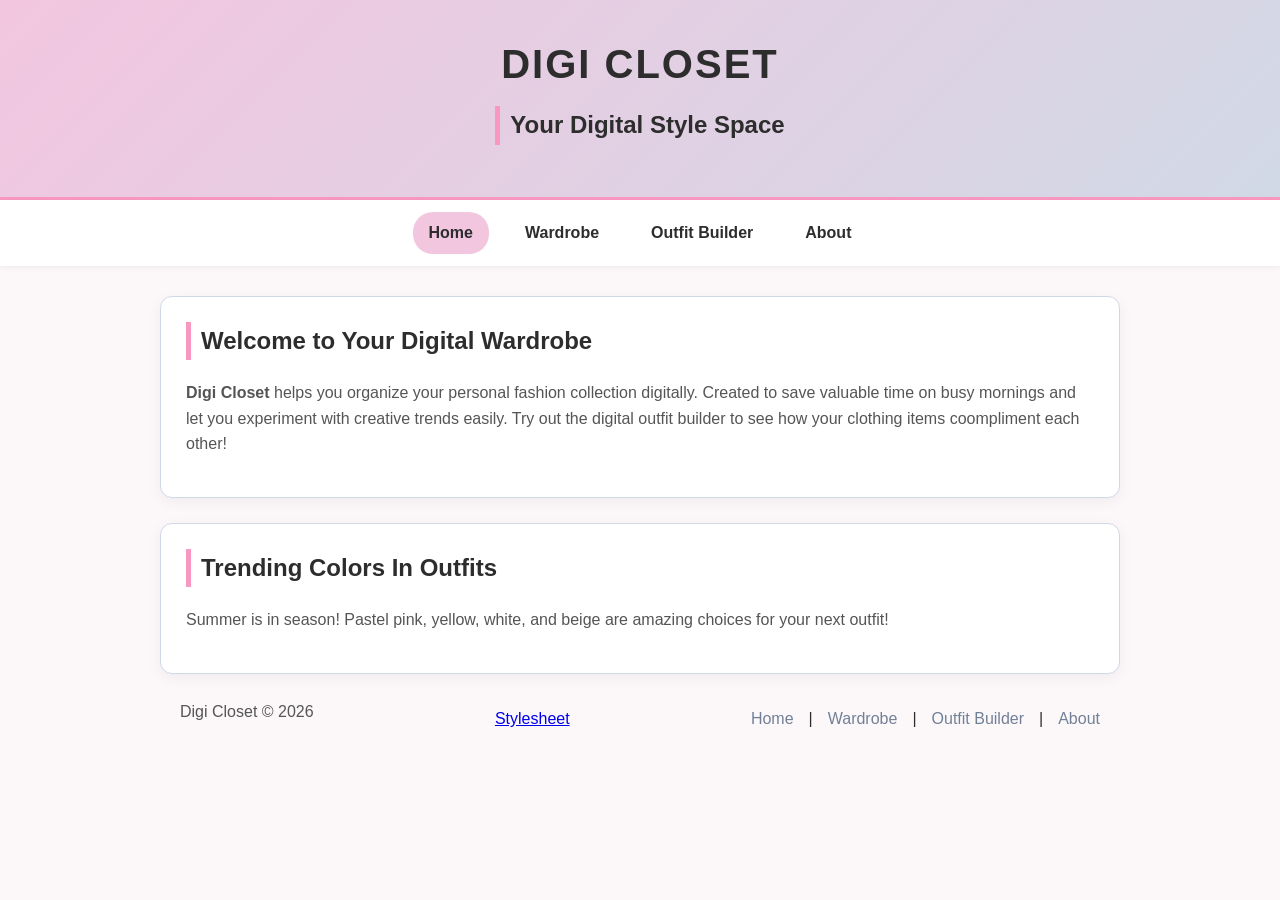
<file: index.html>
<!DOCTYPE html>
<html lang="en">
<head>
    <meta charset="UTF-8">
    <meta name="viewport" content="width=device-width, initial-scale=1.0">
    <title>Digi Closet - Home</title>
    <link rel="stylesheet" href="styles/layout.css">
    <link rel="stylesheet" href="styles/format.css">
    <link rel="stylesheet" href="styles/effects.css">
</head>
<body>
    <header>
        <h1>Digi Closet</h1>
       <h2>Your Digital Style Space</h2>
    </header>

    <nav>
        <a href="index.html" class="active">Home</a>
        <a href="wardrobe.html">Wardrobe</a>
        <a href="generator.html">Outfit Builder</a>
        <a href="about.html">About</a>
    </nav>

    <div class="container">
        <div class="card">
            <h2>Welcome to Your Digital Wardrobe</h2>
            <p><strong>Digi Closet</strong> helps you organize your personal fashion collection digitally. Created to save valuable time on busy mornings and let you experiment with creative trends easily. Try out the digital outfit builder to see how your clothing items coompliment each other!</p>
        </div>
        <div class="card">
            <h2>Trending Colors In Outfits</h2>
            <p>Summer is in season! Pastel pink, yellow, white, and beige are amazing choices for your next outfit!</p>
        </div>

        <footer>
        <div class="footer-content">
            <p class="footer-logo">Digi Closet &copy 2026</p>
            <a href="images/Updated PWP Plan.pdf" download target="_blank">Stylesheet</a>
            <div class="footer-links">
                <a href="index.html">Home</a> | 
                <a href="wardrobe.html">Wardrobe</a> | 
                <a href="generator.html">Outfit Builder</a> | 
                <a href="about.html">About</a>
            </div>
        </div>
        </footer>

    </div>
</body>
</html>
</file>
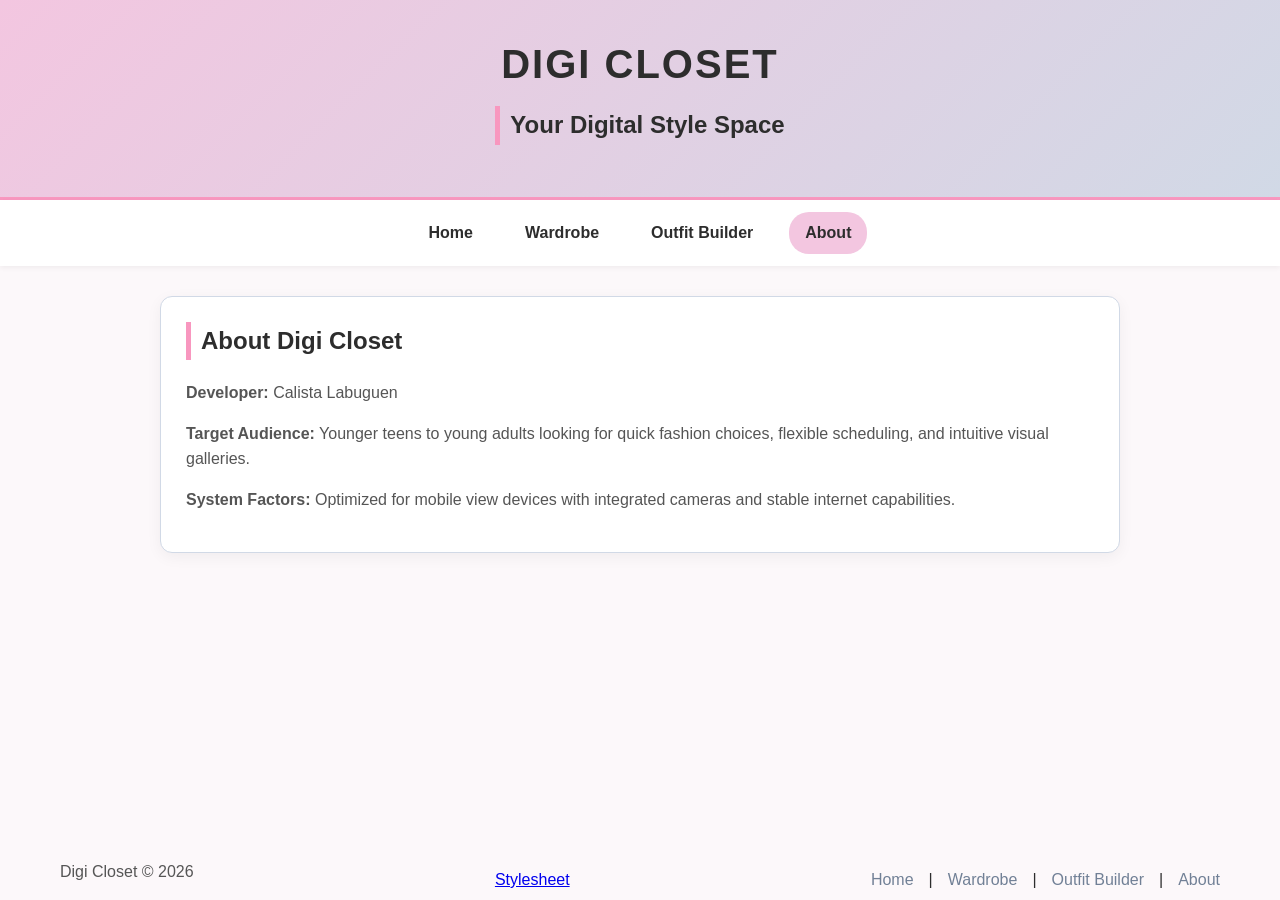
<file: about.html>
<!DOCTYPE html>
<html lang="en">
<head>
    <meta charset="UTF-8">
    <meta name="viewport" content="width=device-width, initial-scale=1.0">
    <title>Digi Closet - About</title>
    <link rel="stylesheet" href="styles/layout.css">
    <link rel="stylesheet" href="styles/format.css">
    <link rel="stylesheet" href="styles/effects.css">
</head>
<body>
    <header>
        <h1>Digi Closet</h1>
        <h2>Your Digital Style Space</h2>
    </header>

    <nav>
        <a href="index.html">Home</a>
        <a href="wardrobe.html">Wardrobe</a>
        <a href="generator.html">Outfit Builder</a>
        <a href="about.html" class="active">About</a>
    </nav>

    <div class="container">
        <div class="card">
            <h2>About Digi Closet</h2>
            <p><strong>Developer:</strong> Calista Labuguen</p>
            <p><strong>Target Audience:</strong> Younger teens to young adults looking for quick fashion choices, flexible scheduling, and intuitive visual galleries.</p>
            <p><strong>System Factors:</strong> Optimized for mobile view devices with integrated cameras and stable internet capabilities.</p>
        </div>
    </div>
    <footer>
        <div class="footer-content">
            <p class="footer-logo">Digi Closet &copy 2026</p>
            <a href="images/Updated PWP Plan.pdf" download target="_blank">Stylesheet</a>
            <div class="footer-links">
                <a href="index.html">Home</a> | 
                <a href="wardrobe.html">Wardrobe</a> | 
                <a href="generator.html">Outfit Builder</a> | 
                <a href="about.html">About</a>
            </div>
        </div>
        </footer>
</body>
</html>
</file>
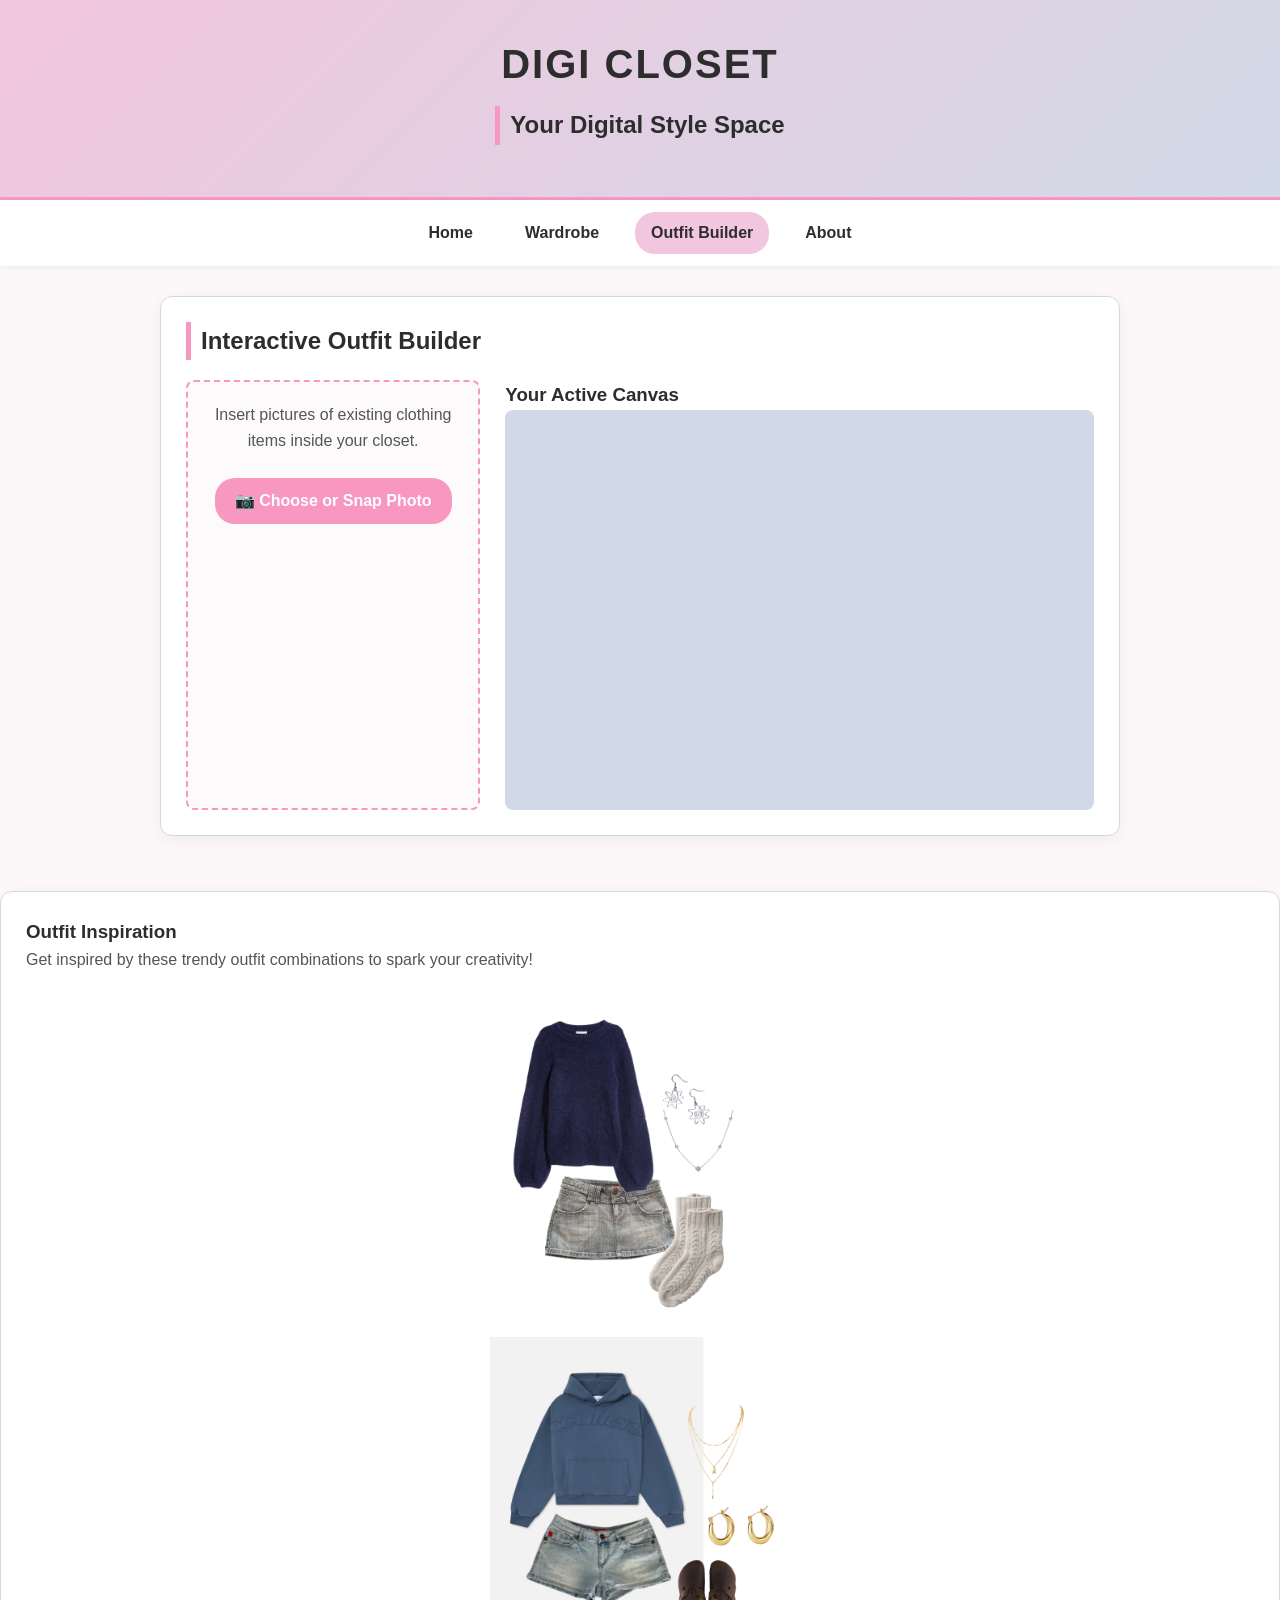
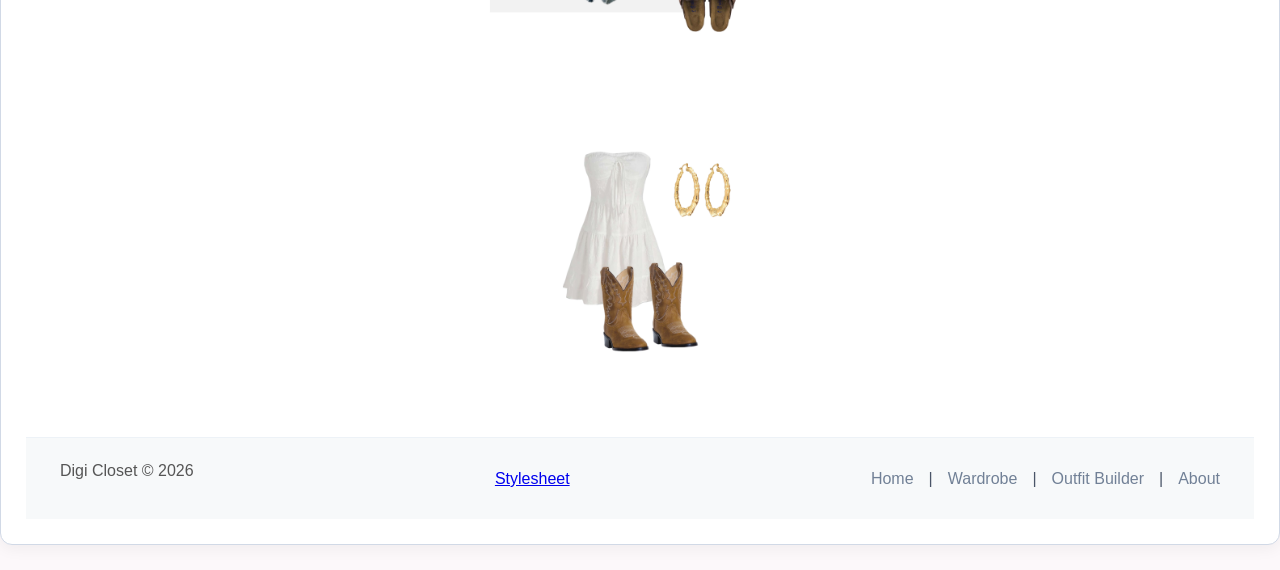
<file: generator.html>
<!DOCTYPE html>
<html lang="en">
<head>
    <meta charset="UTF-8">
    <meta name="viewport" content="width=device-width, initial-scale=1.0">
    <title>Digi Closet - Outfit Builder</title>
    <link rel="stylesheet" href="styles/layout.css">
    <link rel="stylesheet" href="styles/format.css">
    <link rel="stylesheet" href="styles/effects.css">
</head>
<body>
    <header>
        <h1>Digi Closet</h1>
       <h2>Your Digital Style Space</h2>
    </header>

    <nav>
        <a href="index.html">Home</a>
        <a href="wardrobe.html">Wardrobe</a>
        <a href="generator.html" class="active">Outfit Builder</a>
        <a href="about.html">About</a>
    </nav>

    <div class="container">
        <div class="card">
            <h2>Interactive Outfit Builder</h2>
            <div class="builder-workspace">
                <div class="upload-panel">
                    <p>Insert pictures of existing clothing items inside your closet.</p>
                    <label class="custom-file-upload">
                        <input type="file" id="clothing-upload" accept="image/*" onchange="handleImageUpload(event)" style="display:none;">
                        📷 Choose or Snap Photo
                    </label>
                </div>
                <div>
                    <h3>Your Active Canvas</h3>
                    <div class="canvas-area" id="closet-canvas"></div>
                </div>
            </div>
        </div>
    </div>
    <div class="card inspiration-section">
        <div class="look-card">
            <h3>Outfit Inspiration</h3>
            <p>Get inspired by these trendy outfit combinations to spark your creativity!</p>
                    <div class="look-card">
                        <img src="images/navysweater.JPEG" alt="A descriptive name of the outfit or item">
                    </div>
                    <div class="look-card">
                        <img src="images/navyscuffers.jpeg" alt="A descriptive name of the outfit or item">
                    </div>
                    <div class="look-card">
                        <img src="images/cowboyboots.jpeg" alt="A descriptive name of the outfit or item">
                    </div>
    </div>
        <footer class="site-footer">
        <div class="footer-content">
            <p class="footer-logo">Digi Closet &copy 2026</p>
            <a href="images/Updated PWP Plan.pdf" download target="_blank">Stylesheet</a>
            <div class="footer-links">
                <a href="index.html">Home</a> | 
                <a href="wardrobe.html">Wardrobe</a> | 
                <a href="generator.html">Outfit Builder</a> | 
                <a href="about.html">About</a>
            </div>
        </div>
        </footer>
    <script src="javascript/app.js"></script>
</body>
</html>
</file>
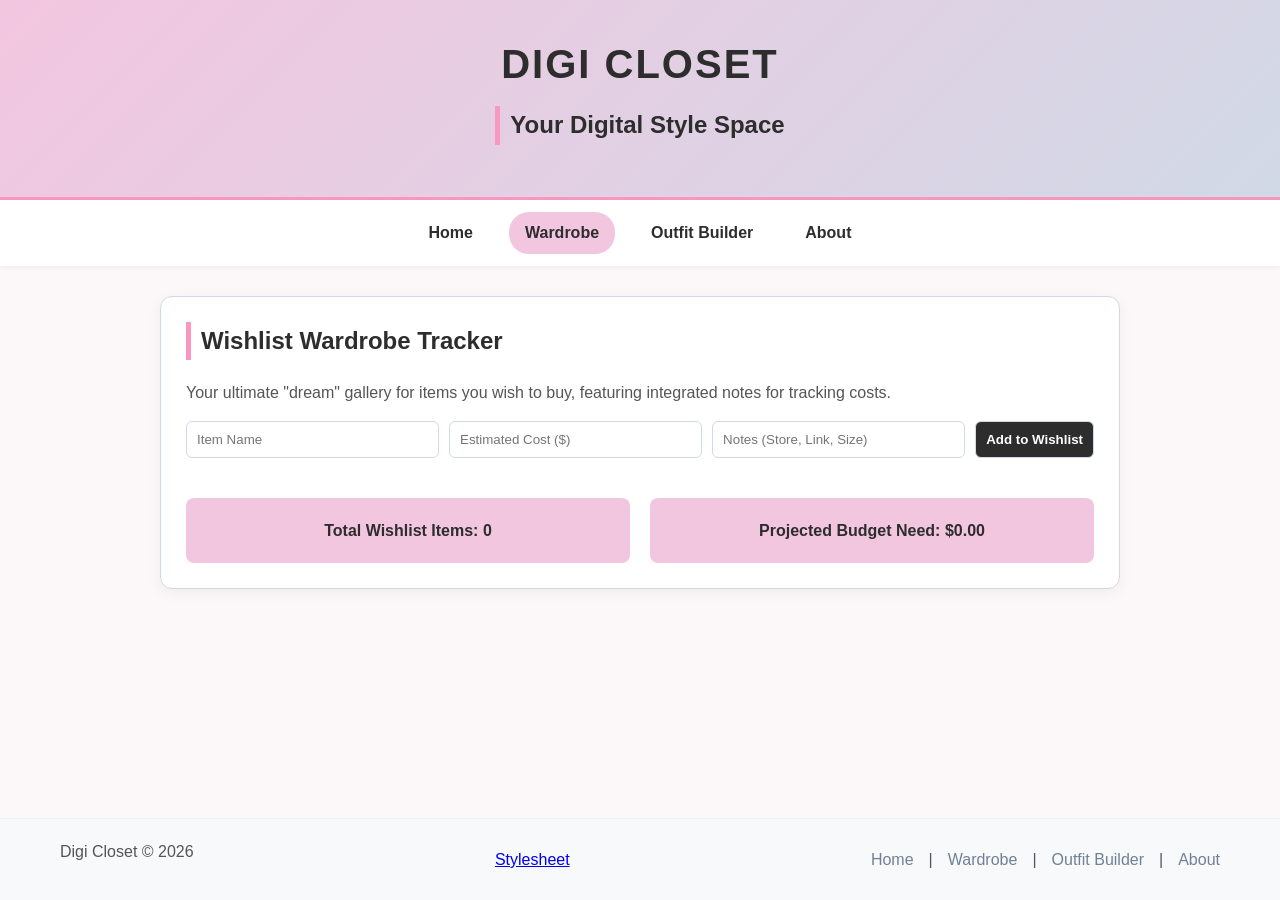
<file: wardrobe.html>
<!DOCTYPE html>
<html lang="en">
<head>
    <meta charset="UTF-8">
    <meta name="viewport" content="width=device-width, initial-scale=1.0">
    <title>Digi Closet - Wishlist Wardrobe</title>
    <link rel="stylesheet" href="styles/layout.css">
    <link rel="stylesheet" href="styles/format.css">
    <link rel="stylesheet" href="styles/effects.css">
</head>
<body>
    <header>
        <h1>Digi Closet</h1>
        <h2>Your Digital Style Space</h2>
    </header>

    <nav>
        <a href="index.html">Home</a>
        <a href="wardrobe.html" class="active">Wardrobe</a>
        <a href="generator.html">Outfit Builder</a>
        <a href="about.html">About</a>
    </nav>

    <div class="container">
        <div class="card">
            <h2>Wishlist Wardrobe Tracker</h2>
            <p>Your ultimate "dream" gallery for items you wish to buy, featuring integrated notes for tracking costs.</p>
            
            <form class="wishlist-form" onsubmit="addWishlistItem(event)">
                <input type="text" id="item-name" placeholder="Item Name" required>
                <input type="number" id="item-cost" placeholder="Estimated Cost ($)" required min="0" step="0.01">
                <input type="text" id="item-notes" placeholder="Notes (Store, Link, Size)">
                <button type="submit">Add to Wishlist</button>
            </form>

            <div class="wishlist-grid" id="wishlist-display"></div>

            <div class="stats-banner">
                <div class="stat-box">Total Wishlist Items: <span id="total-items">0</span></div>
                <div class="stat-box">Projected Budget Need: $<span id="total-budget">0.00</span></div>
            </div>
        </div>
    </div>
        <footer class="site-footer">
        <div class="footer-content">
            <p class="footer-logo">Digi Closet &copy 2026</p>
            <a href="images/Updated PWP Plan.pdf" download target="_blank">Stylesheet</a>
            <div class="footer-links">
                <a href="index.html">Home</a> | 
                <a href="wardrobe.html">Wardrobe</a> | 
                <a href="generator.html">Outfit Builder</a> | 
                <a href="about.html">About</a>
            </div>
        </div>
        </footer>
    <script src="javascript/app.js"></script>
</body>
</html>
</file>
<file: styles/layout.css>
/* ==========================================================================
   1. GLOBAL RESETS & BASE LAYOUT
   ========================================================================== */
* {
    box-sizing: border-box;
    margin: 0;
    padding: 0;
}

body {
    font-family: 'Helvetica Neue', Helvetica, Arial, sans-serif;
    background-color: #fcf8fa;
    color: #2D2D2D;
    line-height: 1.6;
    display: flex;
    flex-direction: column;
    min-height: 100vh; 
    margin: 0;
}

.container {
    max-width: 1000px;
    margin: 30px auto;
    padding: 0 20px;
    flex: 1; /* Automatically expands to push the footer down */
    width: 100%; 
}

/* ==========================================================================
   2. NAVIGATION & HEADER
   ========================================================================== */
header {
    height: 200px;
    background: linear-gradient(135deg, #F3C6E0, #D1D9E6);
    display: flex;
    flex-direction: column;
    justify-content: center;
    align-items: center;
    border-bottom: 3px solid #F897BF;
    box-shadow: 0 4px 10px rgba(0,0,0,0.05);
}

nav {
    background-color: #FFFFFF;
    display: flex;
    justify-content: center;
    gap: 20px;
    padding: 12px;
    box-shadow: 0 2px 5px rgba(0,0,0,0.05);
    position: sticky;
    top: 0;
    z-index: 1000;
}

/* ==========================================================================
   3. OUTFIT BUILDER WORKSPACE & GRIDS
   ========================================================================== */
.builder-workspace {
    display: grid;
    grid-template-columns: 1fr 2fr;
    gap: 25px;
}

.canvas-area {
    background: #D1D9E6;
    min-height: 400px;
    border-radius: 8px;
    display: flex;
    flex-wrap: wrap;
    gap: 15px;
    padding: 20px;
    align-content: flex-start;
    justify-content: center;
}

.wishlist-grid {
    display: grid;
    grid-template-columns: repeat(auto-fill, minmax(220px, 1fr));
    gap: 20px;
    margin-top: 20px;
}

.stats-banner {
    display: grid;
    grid-template-columns: 1fr 1fr;
    gap: 20px;
    margin-top: 20px;
}

/* ==========================================================================
   4. INSPIRATION SECTION (SIDE-BY-SIDE GRID & RESPONSIVE IMAGES)
   ========================================================================== */

.inspiration-grid {
    display: flex;
    flex-direction: row;
    gap: 20px;
    width: 100%; 
    box-sizing: border-box; 
    flex-wrap: wrap; /* Automatically drops items into columns on phones */
    justify-content: space-between;
}

.look-card {
    flex: 1; /* Tells each card to grow and shrink evenly */
    min-width: 250px; /* Prevents cards from getting squished on smaller devices */
    overflow: hidden; /* Keeps image corners cleanly clipped if cards have border-radius */
}

.look-card img {
    width: 100%; /* Forces image to fit card width */
    height: 350px; /* Uniform height for clean alignment */
    /* 👇 CHANGE THIS LINE 👇 */
    object-fit: contain; /* Shrinks the whole outfit to fit inside the box without cropping */
    display: block; /* Eliminates small default inline spacing underneath */
}

/* ==========================================================================
   5. SITE FOOTER STYLES
   ========================================================================== */
.site-footer {
    background-color: #f7f9fa; 
    color: #4a5568; 
    padding: 20px 0;
    margin-top: auto;
    font-family: sans-serif;
    border-top: 1px solid #edf2f7; 
}

.footer-content {
    max-width: 1200px;
    margin: 0 auto;
    display: flex;
    justify-content: space-between;
    align-items: center;
    padding: 0 20px;
    flex-wrap: wrap;
}

.footer-links {
    list-style: none;
    padding: 0;
    margin: 0;
    display: flex;
    gap: 15px;
}

.footer-links a {
    color: #718096; 
    text-decoration: none;
    transition: color 0.3s ease;
}

.footer-links a:hover {
    color: #1a202c; 
}

/* ==========================================================================
   6. GLOBAL MEDIA QUERIES (RESPONSIVE RESPONSIVENESS)
   ========================================================================== */
@media (max-width: 768px) {
    header { height: 140px; }
    header h1 { font-size: 1.8rem; }
    .builder-workspace { grid-template-columns: 1fr; }
    nav { gap: 10px; padding: 10px 5px; }
    nav a { font-size: 0.85rem; padding: 6px 10px; }
    .stats-banner { grid-template-columns: 1fr; }
}

@media screen and (max-width: 600px) {
    .footer-content {
        flex-direction: column;
        gap: 10px;
        text-align: center;
    }
}
</file>
<file: styles/format.css>
header h1 {
    font-size: 2.5rem;
    font-weight: bold;
    color: #2D2D2D;
    letter-spacing: 2px;
    text-transform: uppercase;
    margin-bottom: 10px;
}

.subtitle {
    color: #2D2D2D;
    font-style: italic;
}

h2 {
    font-size: 18pt;
    font-weight: bold;
    color: #2D2D2D;
    margin-bottom: 20px;
    border-left: 5px solid #F897BF;
    padding-left: 10px;
}

p {
    margin-bottom: 15px;
    color: #555;
}

.card {
    background: #FFFFFF;
    border-radius: 12px;
    padding: 25px;
    box-shadow: 0 4px 15px rgba(0,0,0,0.05);
    margin-bottom: 25px;
    border: 1px solid #D1D9E6;
}

/* Components & Inputs */
.upload-panel {
    background: #fdfafc;
    border: 2px dashed #F897BF;
    border-radius: 8px;
    padding: 20px;
    text-align: center;
}

.custom-file-upload {
    display: inline-block;
    padding: 10px 20px;
    background-color: #F897BF;
    color: white;
    border-radius: 20px;
    cursor: pointer;
    font-weight: bold;
    margin-top: 10px;
}

.clothing-item {
    position: relative;
    width: 140px;
    height: 180px;
    background: #FFFFFF;
    border-radius: 8px;
    overflow: hidden;
    box-shadow: 0 4px 6px rgba(0,0,0,0.1);
}

.wishlist-form {
    display: flex;
    gap: 10px;
    flex-wrap: wrap;
    margin-bottom: 20px;
}

.wishlist-form input, .wishlist-form button {
    padding: 10px;
    border: 1px solid #D1D9E6;
    border-radius: 6px;
}

.wishlist-form input { flex: 1; min-width: 150px; }
.wishlist-form button { background: #2D2D2D; color: #FFFFFF; cursor: pointer; font-weight: bold; }
.stat-box { background: #F3C6E0; padding: 20px; border-radius: 8px; text-align: center; font-weight: bold; }
</file>
<file: styles/effects.css>
/* Navigation Transitions */
nav a {
    color: #2D2D2D;
    text-decoration: none;
    font-weight: bold;
    font-size: 1rem;
    padding: 8px 16px;
    border-radius: 20px;
    transition: all 0.3s ease;
}

nav a:visited {
    color: #D1D9E6; /* White/Silver when visited as requested */
}

nav a:hover {
    color: #FFFFFF;
    background-color: #F897BF; /* Turns Rose on hover */
}

nav a.active {
    background-color: #F3C6E0;
    color: #2D2D2D;
}

/* Upload Buttons & Cards Hover effects */
.custom-file-upload:hover {
    background-color: #e07fa7;
    transition: background 0.2s;
}

.clothing-item img {
    width: 100%;
    height: 100%;
    object-fit: cover;
}

.clothing-item .delete-btn {
    position: absolute;
    top: 5px;
    right: 5px;
    background: rgba(45, 45, 45, 0.8);
    color: white;
    border: none;
    border-radius: 50%;
    width: 24px;
    height: 24px;
    cursor: pointer;
    transition: background 0.2s;
}

.clothing-item .delete-btn:hover {
    background: #ef4444;
}
</file>
